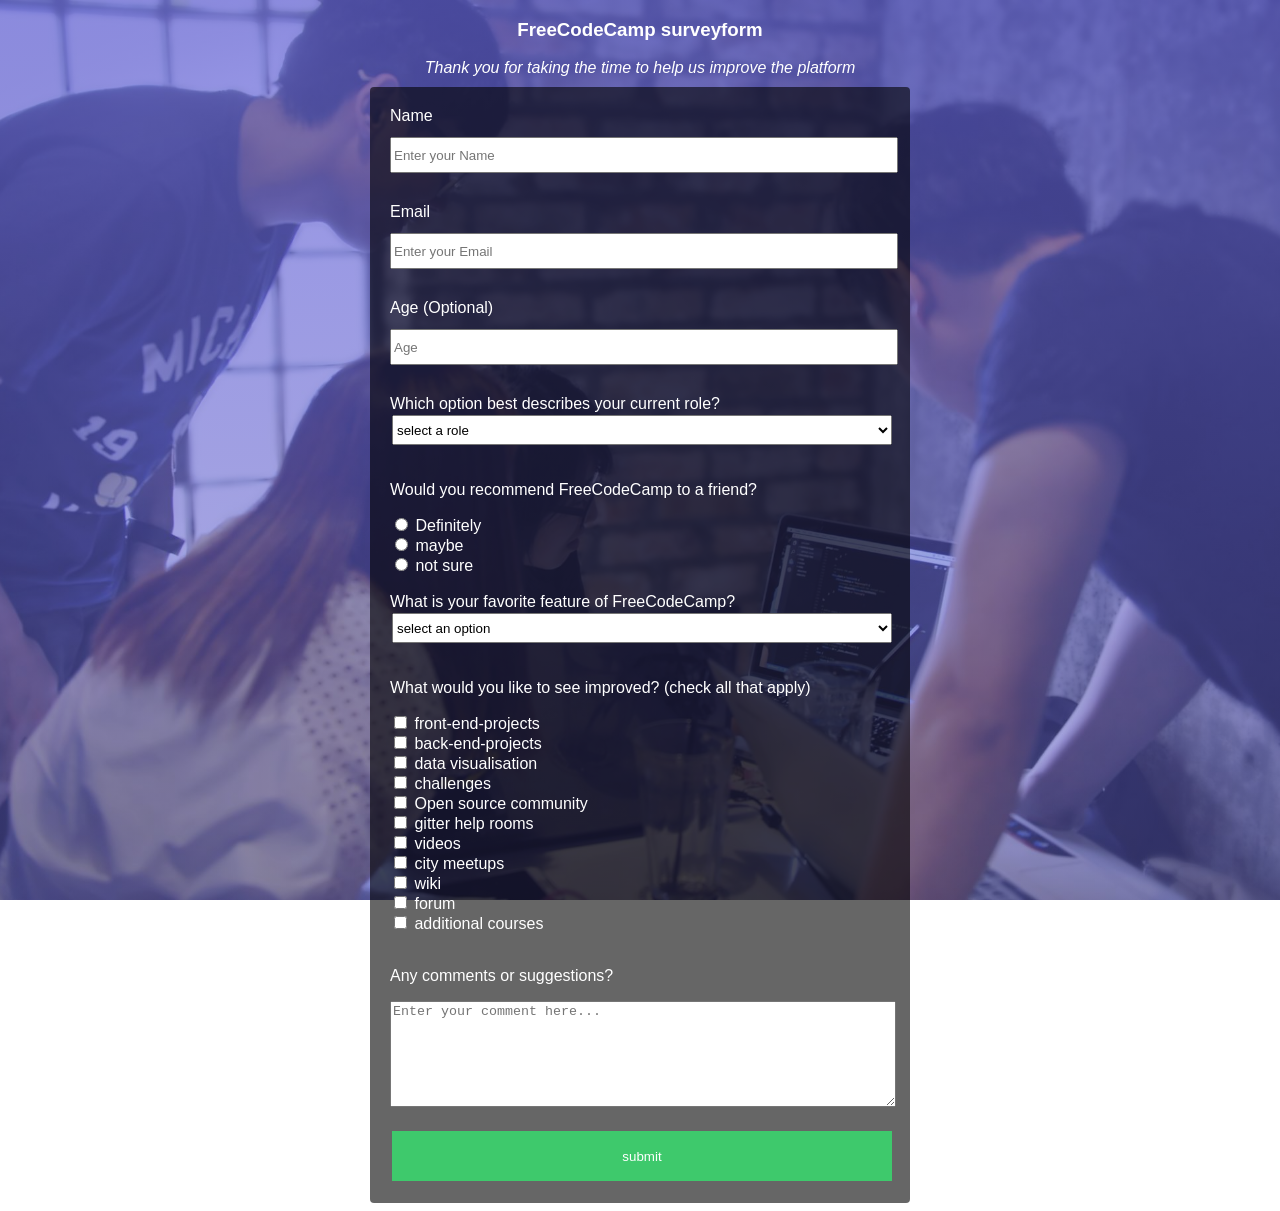
<file: index.html>
<!DOCTYPE html>
<html lang="en">
  <head>
    <meta charset="UTF-8" />
    <meta name="viewport" content="width=device-width, initial-scale=1.0" />
    <title>Document</title>
    <link rel="stylesheet" href="styles/style.css" />
  </head>
  <body>
    <header>
      <h3>FreeCodeCamp surveyform</h3>
      <i>Thank you for taking the time to help us improve the platform</i>
    </header>
    <main>
      <div class="surveyform">
        <form>
          <div class="eye">
            <label class="fit">Name</label><br />
            <input type="text" placeholder="Enter your Name" /><br /><br />

            <label class="fit">Email</label><br />
            <input type="email" placeholder="Enter your Email" /><br /><br />

            <label class="fit">Age (Optional)</label><br />
            <input type="number" placeholder="Age" /><br /><br />

            <label>Which option best describes your current role?</label><br />
            <select>
              <option value="" disabled selected>select a role</option>
              <option value="st">student</option>
              <option value="ftj">full time job</option>
              <option value="ftl">full time learner</option>
              <option value="pnts">prefer not to say</option>
              <option value="ot">other</option></select
            ><br /><br />
          </div>

          <p>Would you recommend FreeCodeCamp to a friend?</p>
          <input type="radio" id="option1" name="cry" />
          <label for="option1">Definitely</label><br />

          <input type="radio" id="option2" name="cry" />
          <label for="option2">maybe</label><br />

          <input type="radio" id="option3" name="cry" />
          <label for="option3">not sure</label><br /><br />

          <label>What is your favorite feature of FreeCodeCamp?</label><br />
          <select>
            <option value="" disabled selected>select an option</option>
            <option value="ch">Challenges</option>
            <option value="pr">projects</option>
            <option value="cm">community</option>
            <option value="os">
              open
              <source />
            </option>
            <option value="sno">select an option</option></select
          ><br /><br />

          <p>What would you like to see improved? (check all that apply)</p>

          <input type="checkbox" id="front-end-projects" />
          <label for="front end projects">front-end-projects</label><br />

          <input type="checkbox" id="back-end-projects" />
          <label for="back end projects">back-end-projects</label><br />

          <input type="checkbox" id="data-visualisation" />
          <label for="data visualisation">data visualisation</label><br />

          <input type="checkbox" id="challenges" />
          <label for="challenges">challenges</label><br />

          <input type="checkbox" id="open-source-community" />
          <label for="open source community">Open source community</label><br />

          <input type="checkbox" id="gitter-help-rooms" />
          <label for="gitter help rooms">gitter help rooms</label><br />

          <input type="checkbox" id="videos" />
          <label for="videos">videos</label><br />

          <input type="checkbox" id="city-meetups" />
          <label for="city meetups">city meetups</label><br />

          <input type="checkbox" id="wiki" />
          <label for="wiki">wiki</label><br />

          <input type="checkbox" id="forum" />
          <label for="forum">forum</label><br />

          <input type="checkbox" id="additional-courses" />
          <label for="additional courses">additional courses</label><br /><br />

          <p>Any comments or suggestions?</p>

          <textarea
            id="msg"
            name="message"
            placeholder="Enter your comment here..."
          ></textarea
          ><br /><br />

          <button>submit</button>
        </form>
      </div>
    </main>
  </body>
</html>
</file>
<file: styles/style.css>
body {
  background-image: linear-gradient(rgb(101 101 219 / 70%), rgb(92 92 192 / 50%)), url("../assets/image/smith.jpeg");
  background-position: center;
  background-size: cover;
  background-repeat: no-repeat;
  background-attachment: fixed;
  color: white;
  font-family: Poppins, sans-serif;
}

button {
  width: 100%;
  background-color: rgb(62 201 108);
  height: 50px;
  color: white;
  border: none;
  margin: 2px;
}

#fit {
  width: 100%;
}

#msg {
  width: 100%;
}

.surveyform {
  padding: 20px;
  background-color: rgb(0 0 0 /60%);
  max-width: 500px;
  margin: auto;
  border-radius: 4px;
  margin-top: 10px;
}

.eye input {
  width: 100%;
  margin-bottom: 12px;
  margin-top: 12px;
  height: 30px;
}

select {
  width: 100%;
  margin: 2px;
  height: 30px;
}

header {
  text-align: center;
}

textarea {
  height: 100px;
}
</file>
